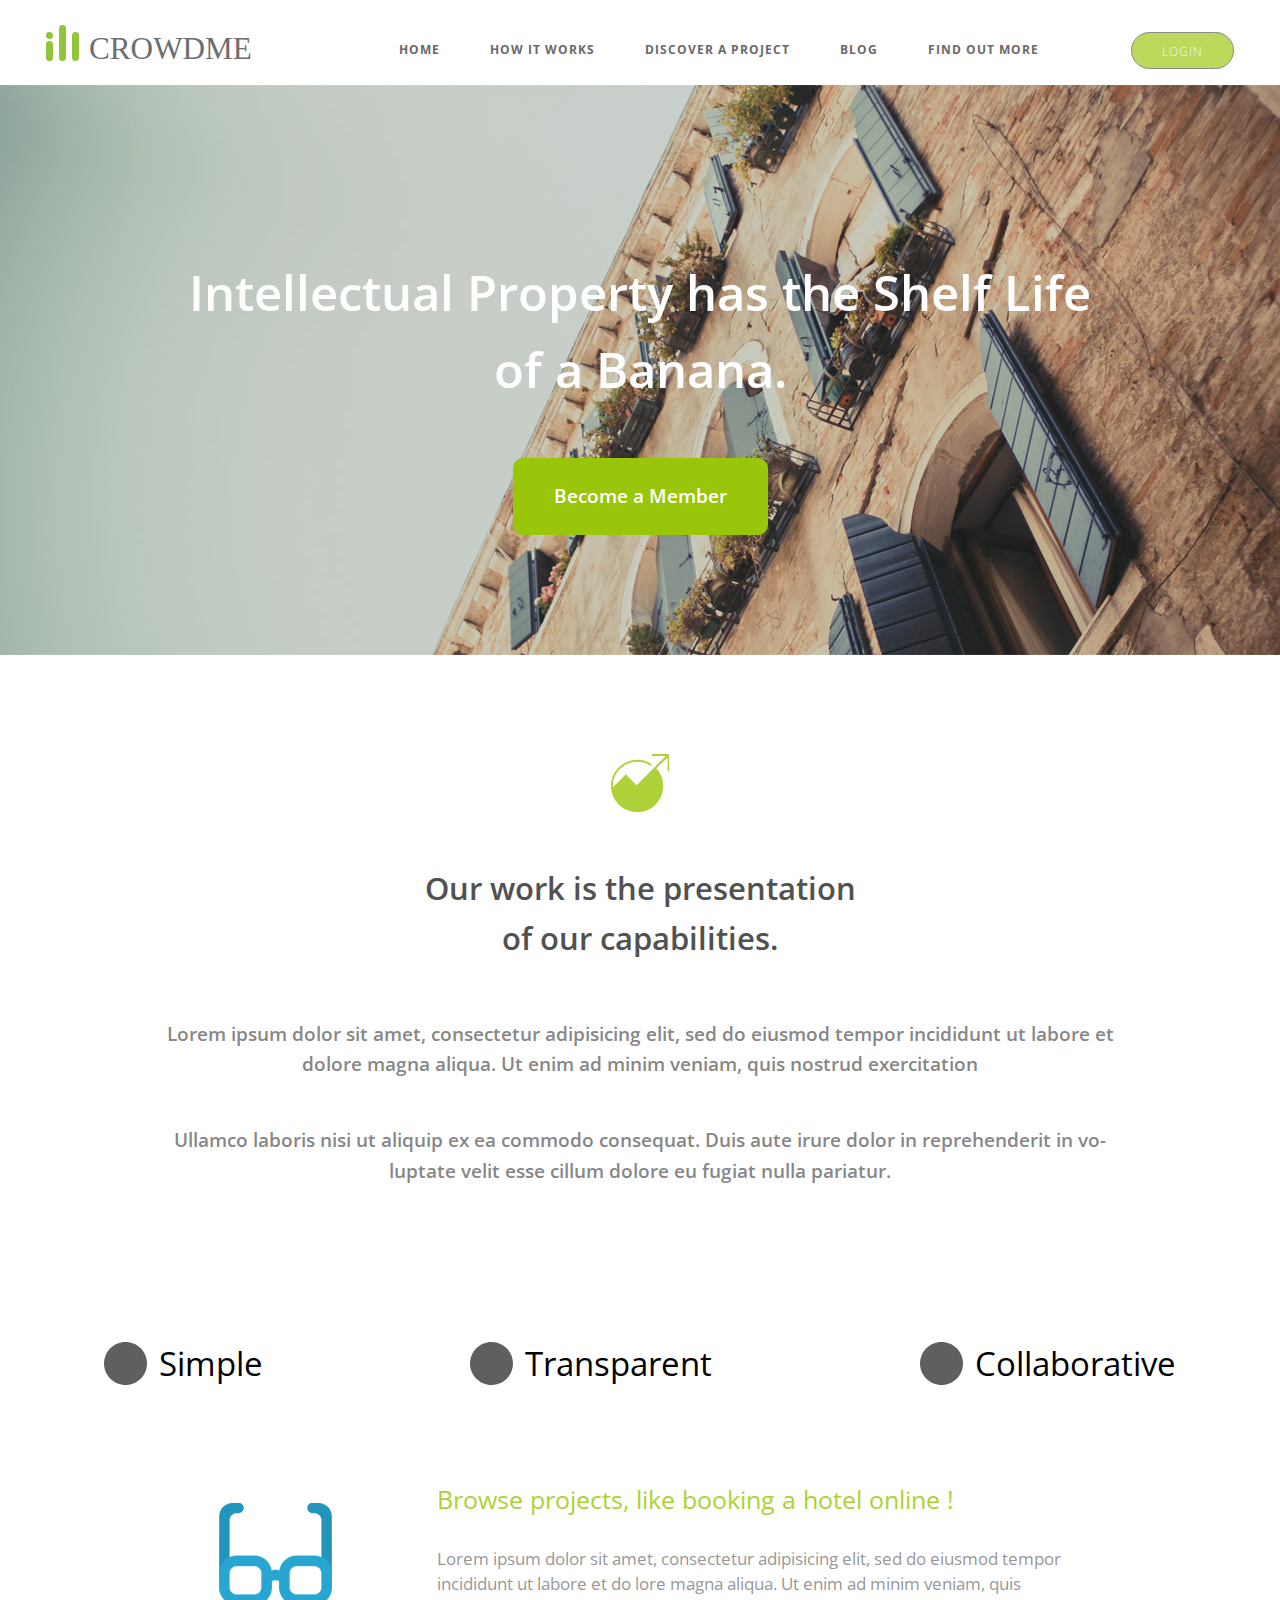
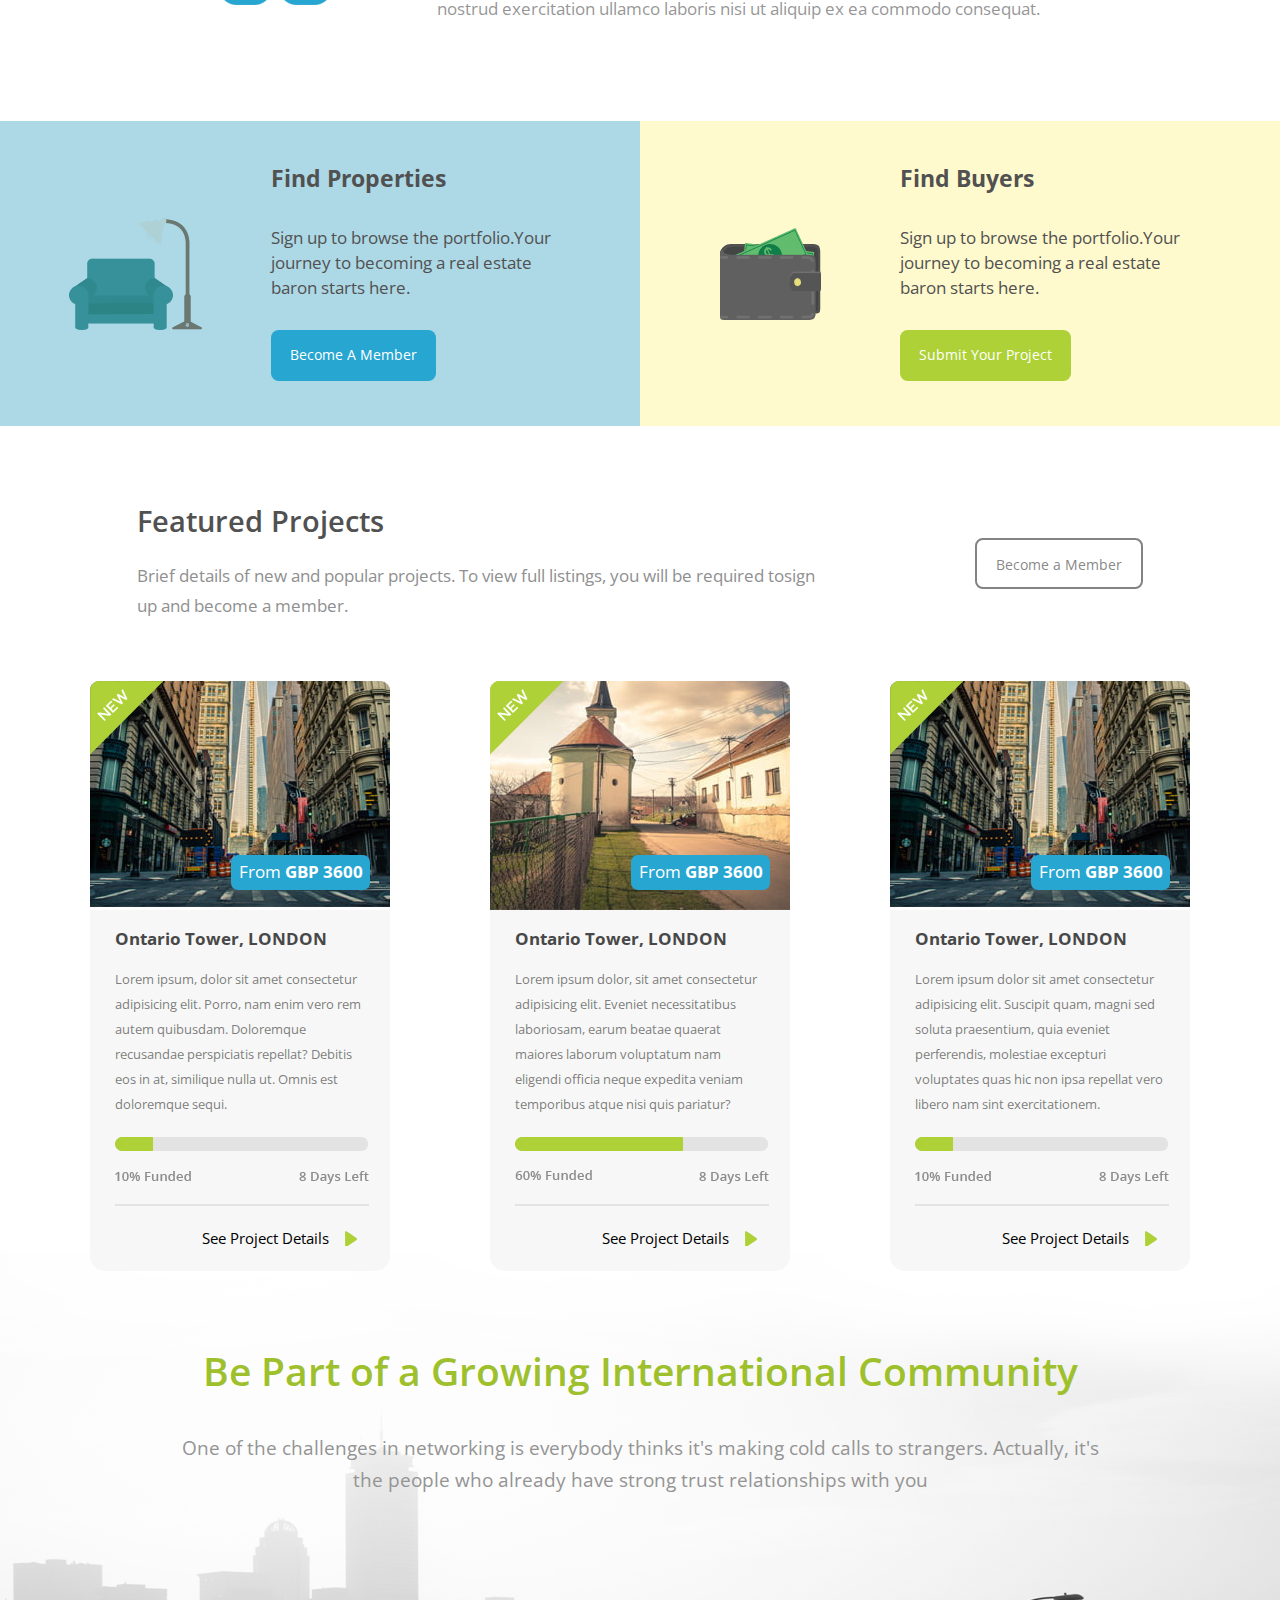
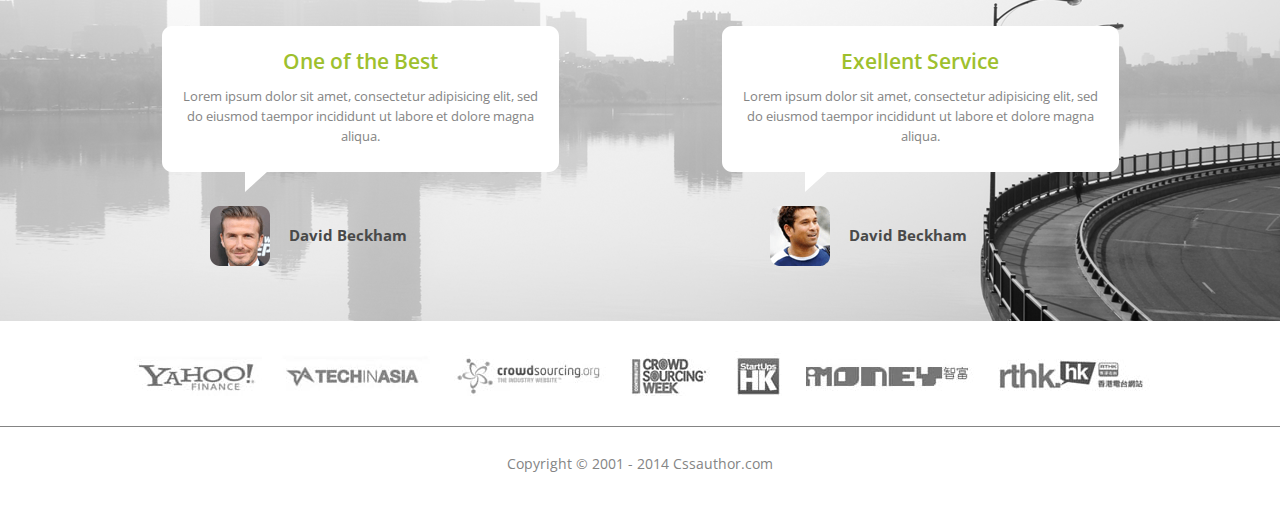
<file: index.html>
<html lang="ru">
<head>
	<meta charset="UTF-8">
	<meta name="viewport" content="width=device-width, initial-scale=1.0">
	<title>Знакомство с html тегами часть 3(формы)</title>
	<link rel="stylesheet" href="css/style.css">
</head>
<body>
	<div class="container">
		<div class="crowdme__header">
			<div class="crowdme__column">
				<a href="" class="crowdme__logo"><img src="img/logo.svg" alt=""></a>
			</div>
			<div class="crowdme__column menu-header">
				<nav class="menu-header__menu">
					<ul class="menu-header__list">
						<li><a href="" class="menu-header__link">home</a></li>
						<li><a href="" class="menu-header__link">how it works</a></li>
						<li><a href="" class="menu-header__link">discover a project</a></li>
						<li><a href="" class="menu-header__link">blog</a></li>
						<li><a href="" class="menu-header__link">find out more</a></li>
					</ul>
				</nav>
			</div>
			<div class="crowdme__column">
				<a href="#" class="crowdme__form">login</a>
			</div>
		</div>
	</div>
	<div class="mainblock">
		<div class="container">
			<div class="mainblock__imageblock">
				<div class="block-text">Intellectual Property has the Shelf Life of a Banana.</div>
				<a href="#" class="blocklink">Become a Member</a>
			</div>
			<div class="blockimage">
				<img src="img/shape-846.svg" alt="">
			</div>
			<div class="textinfo">
				<p>Our work is the presentation <br> of our capabilities.</p>
				<p>Lorem ipsum dolor sit amet, consectetur adipisicing elit, sed do eiusmod tempor incididunt ut labore et <br>dolore magna aliqua. Ut enim ad minim veniam, quis nostrud exercitation </p>
				<p>Ullamco laboris nisi ut aliquip ex ea commodo consequat. Duis aute irure dolor in reprehenderit in vo- <br>luptate velit esse cillum dolore eu fugiat nulla pariatur.</p>
			</div>
			<div class="column-menu">
					<ul class="menu-center">
						<li>Simple</li>
						<li>Transparent</li>
						<li>Collaborative</li>
					</ul>
			</div>
			<div class="column-text">
				<div class="column-image">
					<img src="/img/glasses.png" alt="">
				</div>
				<div class="column-title">
					<p>Browse projects, like booking a hotel online !</p>
					<p>Lorem ipsum dolor sit amet, consectetur adipisicing elit, sed do eiusmod tempor incididunt ut labore et do lore magna aliqua. Ut enim ad minim veniam, quis nostrud exercitation ullamco laboris nisi ut aliquip ex ea commodo consequat.</p>
				</div>
			</div>
			<div class="column-link">
				<div class="link-item1">
					<div class="link-image1"><img src="img/vector-smart-object.png" alt=""></div>
					<div class="link-text1">
						<p>Find Properties</p>
						<p>Sign up to browse the portfolio.Your journey to becoming a real estate baron starts here.</p>
						<a href="" class="btn1">Become A Member</a>
					</div>
				</div>
				<div class="link-item2">
					<div class="link-image2">
						<img src="img/vector-smart-object2.png" alt="">
					</div>
					<div class="link-text2">
						<p>Find Buyers</p>
						<p>Sign up to browse the portfolio.Your journey to becoming a real estate baron starts here.</p>
						<a href="" class="btn2">Submit Your Project</a>
					</div>
				</div>
			</div>
			<div class="text-about">
				<div class="textrow">
					<p>Featured Projects</p>
					<p>Brief details of new and popular projects. To view full listings, you will be required tosign up and become a member.</p>
				</div>
				<a href="" class="btn-member">Become a Member</a>
			</div>
			<div class="content">
				<div class="vertical-column">
					<div class="column1">
						<div class="image-column">
							<div class="contanerimage1">
								<img class="secondaryimage1" src="img/new.png" alt="">
								<div class="checkinfo">From <span>GBP 3600</span></div>
							</div>
							<div class="contentbox">
								<div class="box-size">
									<p>Ontario Tower, LONDON</p>
									<p>Lorem ipsum, dolor sit amet consectetur adipisicing elit. Porro, nam enim vero rem autem quibusdam. Doloremque recusandae perspiciatis repellat? Debitis eos in at, similique nulla ut. Omnis est doloremque sequi.</p>
									<img src="img/progress.png" alt="">
									<p class="arrow">See Project Details</p>
								</div>
							</div>
						</div>
					</div>
					<div class="column2">
						<div class="image-column">
							<div class="contanerimage2">
								<img class="secondaryimage2" src="img/new.png" alt="">
								<div class="checkinfo">From <span>GBP 3600</span></div>
							</div>
							<div class="contentbox">
								<div class="box-size">
									<p>Ontario Tower, LONDON</p>
									<p>Lorem ipsum dolor, sit amet consectetur adipisicing elit. Eveniet necessitatibus laboriosam, earum beatae quaerat maiores laborum voluptatum nam eligendi officia neque expedita veniam temporibus atque nisi quis  pariatur?</p>
									<img src="img/gress.png" alt="">
									<p class="arrow">See Project Details</p>
								</div>
							</div>
						</div>
					</div>
					<div class="column3">
						<div class="image-column">
							<div class="contanerimage3">
								<img class="secondaryimage3" src="img/new.png" alt="">
								<div class="checkinfo">From <span>GBP 3600</span></div>
							</div>
							<div class="contentbox">
								<div class="box-size">
									<p>Ontario Tower, LONDON</p>
									<p>Lorem ipsum dolor sit amet consectetur adipisicing elit. Suscipit quam, magni sed soluta praesentium, quia eveniet perferendis, molestiae excepturi voluptates quas hic non ipsa repellat vero libero nam sint exercitationem.</p>
									<img src="img/progress.png" alt="">
									<p class="arrow">See Project Details</p>
								</div>
							</div>
						</div>
					</div>
				</div>
			</div>
			<div class="footerblock">
				<div class="container">
					<div class="footer-imageblock">
						<div class="footer-txt">
							<p>Be Part of a Growing International Community</p>
							<p>One of the challenges in networking is everybody thinks it's making cold calls to strangers. Actually, it's <br>the people who already have strong trust relationships with you</p>
						</div>
						<div class="footer-column">
							<div class="footer-window1">
								<div class="windowtxt">
									<p>One of the Best </p>
									<p>Lorem ipsum dolor sit amet, consectetur adipisicing elit, sed do eiusmod taempor incididunt ut labore et dolore magna aliqua.</p>
									<div class="footer-foto1">
										<div class="fototxt">David Beckham</div>
									</div>
								</div>
							</div>
							<div class="footer-window2">
								<div class="windowtxt">
									<p>Exellent Service </p>
									<p>Lorem ipsum dolor sit amet, consectetur adipisicing elit, sed do eiusmod taempor incididunt ut labore et dolore magna aliqua.</p>
									<div class="footer-foto2">
										<div class="fototxt">David Beckham</div>
									</div>
								</div>
							</div>
						</div>
					</div>
					<div class="underground-image">
						<div class="container">
							<img src="img/layer-25.jpg" alt="">
						</div>
					</div>
					<div class="copiright">
						<div class="container">Copyright © 2001 - 2014  Cssauthor.com</div>
					</div>
				</div>
			</div>
		</div>
	</div>

</body>
</html>
</file>
<file: css/style.css>
@import url("https://fonts.googleapis.com/css2?family=Open+Sans:ital,wght@0,400;0,700;1,400&display=swap");
* {
	padding: 0;
	margin: 0;
	border: 0;
}

*, *::before, *:after {
	-webkit-box-sizing: border-box;
	box-sizing: border-box;
}

:focus, :active {
	outline: none;
}

a:focus, a:active {
	outline: none;
}

nav, footer, header, aside {
	display: block;
}

html, body {
	height: 100%;
	width: 100%;
	font-size: 100%;
	line-height: 1;
	font-size: 14px;
	-ms-text-size-adjust: 100%;
	-moz-text-size-adjust: 100%;
	-webkit-text-size-adjust: 100%;
}

input, button, textarea {
	font-family: inherit;
}

input::-ms-clear {
	display: none;
}

button {
	cursor: pointer;
}

button::-moz-focus-inner {
	padding: 0;
	border: 0;
}

a, a:visited {
	text-decoration: none;
}

a:hover {
	text-decoration: none;
}

ul li {
	list-style: none;
}

img {
	vertical-align: top;
}

h1, h2, h3, h4, h5, h6 {
	font-size: inherit;
	font-weight: inherit;
}

.pts, .content, .text-about, .column-link, .column-title p:last-child, .column-title p:first-child, .menu-center li, .textinfo p:nth-child(3), .textinfo p:nth-child(2), .textinfo p:nth-child(1), .blocklink, .block-text, .crowdme__form, .crowdme__header, .container {
	font-family: "open sans";
}

.container {
	max-width: 1300px;
	margin: 0 auto;
	width: 100%;
}

.crowdme__header {
	height: 85px;
	font-size: 0;
	display: -webkit-box;
	display: -ms-flexbox;
	display: flex;
	-ms-flex-pack: distribute;
	    justify-content: space-around;
	-webkit-box-align: center;
	    -ms-flex-align: center;
	        align-items: center;
}
.crowdme__logo {
	display: inline-block;
	width: 211px;
}
.crowdme__logo img {
	max-width: 100%;
}
.crowdme__form {
	display: inline-block;
	height: 37px;
	font-weight: 300;
	line-height: 9px;
	padding: 14px 30px;
	border-radius: 20px;
	color: aliceblue;
	letter-spacing: 1px;
	font-size: 12px;
	text-transform: uppercase;
	opacity: 0.81;
	border: solid 1px #707173;
	background-color: #add136;
	margin: 15px 0px 0px 0px;
}

.menu-header__menu {
	margin: 15px 0px 0px 0px;
}
.menu-header__list {
	display: -webkit-box;
	display: -ms-flexbox;
	display: flex;
}
.menu-header__list li {
	margin: 0px 0px 0px 50px;
}
.menu-header__link {
	color: dimgrey;
	font-size: 12px;
	font-weight: 700;
	letter-spacing: 1px;
	text-transform: uppercase;
}

.mainblock {
	text-align: center;
}
.mainblock__imageblock {
	background: url("../img/Overlay.jpg") 0 0 no-repeat;
	height: 570px;
	margin: 0px 0px 99px 0px;
}

.block-text {
	font-size: 49px;
	font-weight: 600;
	line-height: 1.57;
	color: #fff;
	padding: 169px 169px 0px 169px;
	margin: 0px 0px 50px 0px;
}

.blocklink {
	display: inline-block;
	background-color: #99c50a;
	border-radius: 10px;
	padding: 29px 41px;
	font-size: 19px;
	font-weight: 600;
	color: #fff;
}

.blockimage {
	margin: 0px 0px 52px 0px;
}

.textinfo p:nth-child(1) {
	font-size: 31px;
	font-weight: 600;
	line-height: 1.61;
	color: #515151;
	margin: 0px 0px 55px 0px;
}

.textinfo p:nth-child(2) {
	font-size: 19px;
	font-weight: 600;
	line-height: 1.61;
	color: rgba(81, 81, 81, 0.71);
	margin: 0px 0px 45px 0px;
}

.textinfo p:nth-child(3) {
	font-size: 19px;
	font-weight: 600;
	line-height: 1.61;
	color: rgba(81, 81, 81, 0.71);
	margin: 0px 0px 156px 0px;
}

.menu-center {
	display: -webkit-box;
	display: -ms-flexbox;
	display: flex;
	-ms-flex-pack: distribute;
	    justify-content: space-around;
	margin: 0px 0px 100px 0px;
}

.menu-center li {
	height: 45px;
	font-size: 33px;
	background: url("../../img/ellipse-2.svg") 0 0 no-repeat;
	padding: 5 0 0 55px;
}

.menu-center li:hover {
	background: url("../../img/ellipse-1.svg") 0 0 no-repeat;
}

.column-text {
	display: -webkit-box;
	display: -ms-flexbox;
	display: flex;
	-webkit-box-pack: center;
	    -ms-flex-pack: center;
	        justify-content: center;
	-webkit-box-align: center;
	    -ms-flex-align: center;
	        align-items: center;
	margin: 0px 0px 100px 0px;
}

.column-title {
	text-align: left;
}

.column-title p {
	max-width: 730px;
	padding: 0 0 0 105px;
}

.column-title p:first-child {
	font-size: 25px;
	color: #add136;
	margin: 0px 0px 34px 0px;
}

.column-title p:last-child {
	font-size: 17px;
	line-height: 25px;
	letter-spacing: normal;
	color: rgba(96, 96, 96, 0.67);
}

.column-link {
	display: -webkit-box;
	display: -ms-flexbox;
	display: flex;
	margin: 0px 0px 80px 0px;
}

.link-item1 {
	-webkit-box-pack: space-evenly;
	    -ms-flex-pack: space-evenly;
	        justify-content: space-evenly;
	height: 305px;
	display: -webkit-box;
	display: -ms-flexbox;
	display: flex;
	width: 50%;
	-webkit-box-align: center;
	    -ms-flex-align: center;
	        align-items: center;
	background-color: lightblue;
}

.link-text1 {
	max-width: 300px;
	text-align: left;
	line-height: 25px;
}

.link-text1 p:nth-child(1) {
	font-size: 23px;
	font-weight: bold;
	color: #515151;
	margin: 0px 0px 34px 0px;
}

.link-text1 p:nth-child(2) {
	font-size: 17px;
	color: #515151;
	margin: 0px 0px 30px 0px;
}

.btn1 {
	display: inline-block;
	height: 51px;
	padding: 19px;
	-webkit-box-shadow: 0px 6px 40px 0 rgba(43, 65, 235, 0);
	        box-shadow: 0px 6px 40px 0 rgba(43, 65, 235, 0);
	border-radius: 7.8px;
	background-color: #26a6d1;
	color: #fff;
	line-height: 11px;
}

.link-item2 {
	display: -webkit-box;
	display: -ms-flexbox;
	display: flex;
	-webkit-box-pack: space-evenly;
	    -ms-flex-pack: space-evenly;
	        justify-content: space-evenly;
	width: 50%;
	height: 305px;
	-webkit-box-align: center;
	    -ms-flex-align: center;
	        align-items: center;
	background-color: lemonchiffon;
}

.link-text2 {
	max-width: 300px;
	line-height: 25px;
	text-align: left;
}

.link-text2 p:nth-child(1) {
	font-size: 23px;
	font-weight: bold;
	color: #515151;
	margin: 0px 0px 34px 0px;
}

.link-text2 p:nth-child(2) {
	font-size: 17px;
	color: #515151;
	margin: 0px 0px 30px 0px;
}

.btn2 {
	display: inline-block;
	height: 51px;
	padding: 19px;
	-webkit-box-shadow: 0px 6px 40px 0 rgba(43, 65, 235, 0);
	        box-shadow: 0px 6px 40px 0 rgba(43, 65, 235, 0);
	border-radius: 7.8px;
	background-color: #add136;
	color: #fff;
	line-height: 11px;
}

.text-about {
	display: -webkit-box;
	display: -ms-flexbox;
	display: flex;
	-webkit-box-pack: space-evenly;
	    -ms-flex-pack: space-evenly;
	        justify-content: space-evenly;
	-webkit-box-align: center;
	    -ms-flex-align: center;
	        align-items: center;
	margin: 0px 0px 60px 0px;
}

.textrow {
	max-width: 700px;
}

.textrow p:first-child {
	font-size: 29px;
	font-weight: 600;
	color: #515151;
	text-align: left;
	margin: 0px 0px 26px 0px;
}

.textrow p:last-child {
	font-size: 17px;
	color: #8f8f8f;
	text-align: left;
	line-height: 30px;
}

.btn-member {
	display: inline-block;
	height: 51px;
	padding: 19px;
	-webkit-box-shadow: 0px 6px 40px 0 rgba(43, 65, 235, 0);
	        box-shadow: 0px 6px 40px 0 rgba(43, 65, 235, 0);
	border-radius: 7.8px;
	color: rgba(81, 81, 81, 0.71);
	line-height: 11px;
	border: 2px solid rgba(81, 81, 81, 0.71);
}

.content {
	max-width: 1100px;
	margin: 0 auto;
	width: 100%;
}

.vertical-column {
	display: -webkit-box;
	display: -ms-flexbox;
	display: flex;
	-webkit-box-pack: justify;
	    -ms-flex-pack: justify;
	        justify-content: space-between;
	padding: 0px 0px 50px 0px;
}

.column1 {
	max-width: 300px;
}

.column2 {
	max-width: 300px;
}

.column3 {
	max-width: 300px;
}

.image-column {
	height: 520px;
	display: -webkit-box;
	display: -ms-flexbox;
	display: flex;
	-webkit-box-orient: vertical;
	-webkit-box-direction: normal;
	    -ms-flex-direction: column;
	        flex-direction: column;
	border-radius: 3px solid #000;
}

.contanerimage1 {
	position: relative;
	width: 300px;
	height: 226px;
	background: url("../../img/layer-16.jpg") 0 0 no-repeat;
	min-height: 229px;
}

.contanerimage2 {
	position: relative;
	width: 300px;
	height: 226px;
	background: url("../../img/layer-20.jpg") 0 0 no-repeat;
	min-height: 229px;
}

.contanerimage3 {
	position: relative;
	background: url("../../img/layer-16.jpg") 0 0 no-repeat;
	width: 300px;
	height: 226px;
	min-height: 229px;
}

.secondaryimage1 {
	display: -webkit-box;
	display: -ms-flexbox;
	display: flex;
	-webkit-box-align: start;
	    -ms-flex-align: start;
	        align-items: flex-start;
}

.secondaryimage2 {
	display: -webkit-box;
	display: -ms-flexbox;
	display: flex;
	-webkit-box-align: start;
	    -ms-flex-align: start;
	        align-items: flex-start;
}

.secondaryimage3 {
	display: -webkit-box;
	display: -ms-flexbox;
	display: flex;
	-webkit-box-align: start;
	    -ms-flex-align: start;
	        align-items: flex-start;
}

.checkinfo {
	position: absolute;
	bottom: 20px;
	right: 20px;
	color: #fff;
	width: 139px;
	height: 35px;
	font-size: 17px;
	background-color: #26a6d1;
	border-radius: 7px;
	text-align: center;
	padding-top: 8px;
}

.checkinfo span {
	font-weight: bold;
}

.arrow {
	font-size: 15px;
	padding: 0 0 0 50px;
	background: url("../../img/arrow.svg") 230px 0 no-repeat;
	margin: 0px 0px 25px 0px;
}

.contentbox {
	background-color: #f7f7f7;
	border-radius: 0px 0 15px 15px;
}

.box-size {
	max-width: 300px;
	padding: 0 25px;
}

.box-size img {
	display: inline-block;
	border-bottom: 2px solid #e3e3e3;
	margin: 0px 0px 25px 0px;
	padding: 0 0 20px 0;
}

.contentbox p:nth-child(1) {
	color: #484848;
	font-size: 17px;
	font-weight: bold;
	margin: 0px 0px 20px 0px;
	padding: 20px 0 0 0;
	-moz-text-align-last: left;
	     text-align-last: left;
}

.contentbox p:nth-child(2) {
	font-size: 13px;
	text-align: left;
	color: rgba(72, 72, 72, 0.71);
	line-height: 25px;
	margin: 0px 0px 20px 0px;
}

.footer-imageblock {
	background: url("../../img/bg.png");
	height: 670px;
	margin: 0px 0px 30px 0px;
}

.footer-txt p:nth-child(1) {
	font-size: 39px;
	font-weight: 600;
	color: #9ec02d;
	padding: 100px 0px 42px 0px;
}

.footer-txt p:nth-child(2) {
	font-size: 19px;
	color: #949494;
	line-height: 32px;
	margin: 0px 0px 130px 0px;
}

.footer-column {
	display: -webkit-box;
	display: -ms-flexbox;
	display: flex;
	-webkit-box-pack: space-evenly;
	    -ms-flex-pack: space-evenly;
	        justify-content: space-evenly;
}

.footer-window1 {
	background: url("../../img/window.svg") center 0 no-repeat;
	height: 166px;
}

.windowtxt p:nth-child(1) {
	font-size: 21px;
	font-weight: 600;
	color: #9ec02d;
	line-height: 40px;
	margin: 15px 0px 5px 0px;
}

.windowtxt p:nth-child(2) {
	max-width: 400px;
	padding: 0 20px;
	font-size: 13px;
	line-height: 20px;
	color: #848484;
	margin: 0px 0px 60px 0px;
}

.footer-foto1 {
	background: url("../../img/layer-23.png") 0 0 no-repeat;
	height: 60px;
	margin: 0 50px;
	text-align: center;
	padding: 22px 25px 0 0;
}

.footer-foto2 {
	background: url("../../img/layer-24.png") 0 0 no-repeat;
	height: 60px;
	margin: 0 50px;
	padding: 22px 25px 0 0;
}

.fototxt {
	font-size: 15px;
	font-weight: bold;
	color: #494949;
}

.footer-window2 {
	background: url("../../img/window.svg") center no-repeat;
	height: 166px;
}

.underground-image {
	margin: 0px 0px 30px 0px;
	border-bottom: 1px solid #848484;
	padding: 0 0 30px 0;
}

.copiright {
	height: 13px;
	color: #848484;
	padding: 0 0 50px 0;
}
</file>
